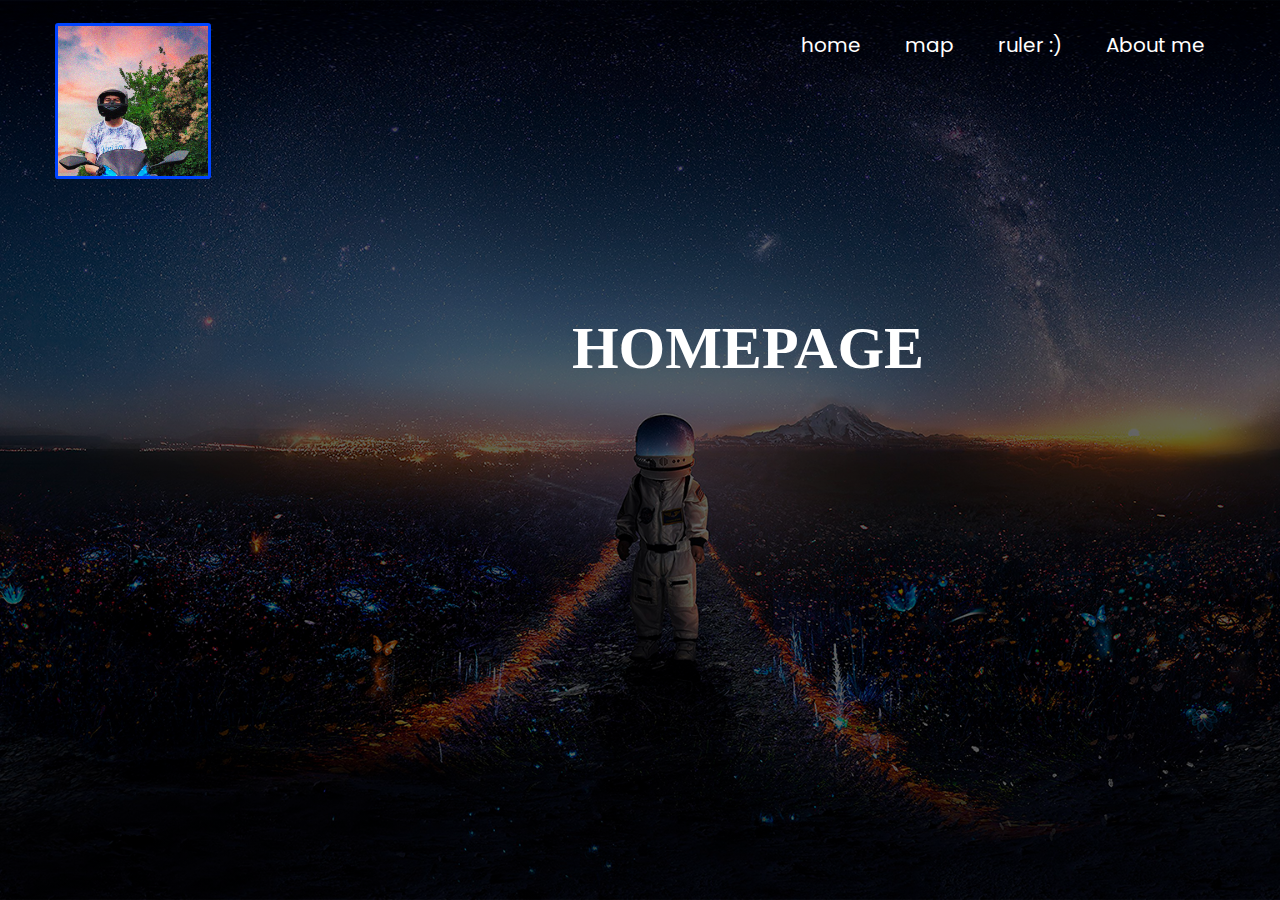
<file: index.html>
<!DOCTYPE html>
<html>
<head>
	<link rel="preconnect" href="https://fonts.gstatic.com">
<link href="https://fonts.googleapis.com/css2?family=Poppins&display=swap" rel="stylesheet">
	<meta charset="utf-8">
	<title>Homepage</title>
	<link rel="stylesheet" type="text/css" href="style.css">
</head>
<body class="bgc">
	
	<header>
		<div class = "wrapper">
			<div class="logo">
				<img src="images/logo.png" alt="Я">
			</div>
			<ul class="nav-area">
				<li><a href="index.html">home</a></li>
				<li><a href="map.html">map</a></li>
				<li><a href="ruler.html">ruler :)</a></li>
				<li><a href="aboutme.html">About me</a></li>
			</ul>
		</div>

		<div class="welcome-text">
			<h1>Homepage </h1>
		</div>
	</header>
</body>
</html>
</file>
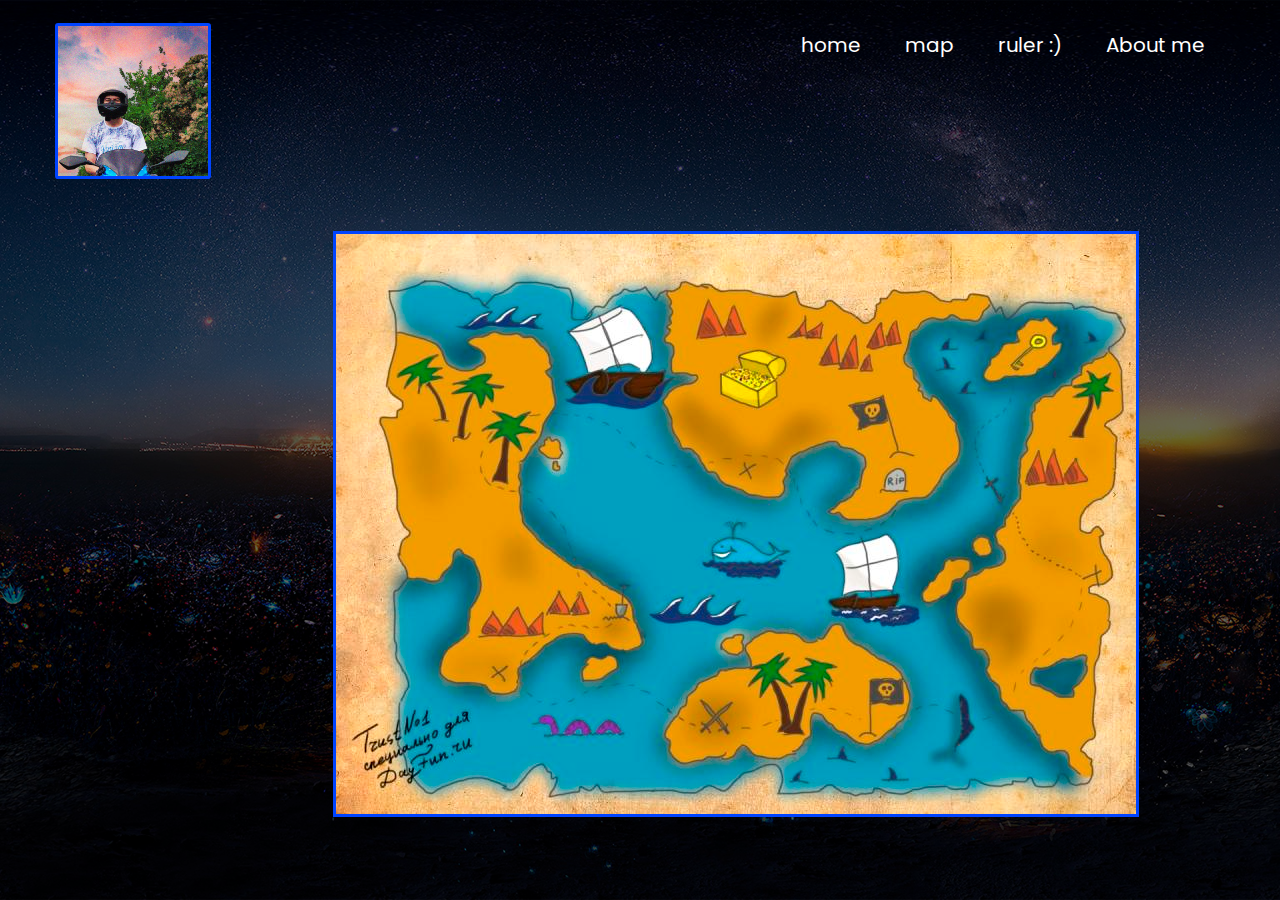
<file: map.html>
<!DOCTYPE html>
<html>
<head>
	<link rel="preconnect" href="https://fonts.gstatic.com">
<link href="https://fonts.googleapis.com/css2?family=Poppins&display=swap" rel="stylesheet">
	<meta charset="utf-8">
	<title>Map</title>
	<link rel="stylesheet" type="text/css" href="style.css">
</head>
<body class="bgc">

	<header>
		<div class = "wrapper">
			<div class="logo">
				<img src="images/logo.png" alt="Я">
			</div>
			<ul class="nav-area">
				<li><a href="index.html">home</a></li>
				<li><a href="map.html">map</a></li>
				<li><a href="ruler.html">ruler :)</a></li>
				<li><a href="aboutme.html">About me</a></li>
			</ul>
		</div>
	</header>
		<div class="map">
			<img src="images/map.jpg"
	         usemap="#map"
	         alt="Navigation">
        </div>
	<p><map name="map">
		<area shape="rect" coords="232,69,330,171" href="https://uk.wikipedia.org/wiki/Човен" title="Човен">
		<area shape="poly" coords="384,161,384,140,395,133,402,121,424,115,441,122,446,126,447,135,437,144,439,161,425,174" href="https://uk.wikipedia.org/wiki/%D0%A1%D0%BA%D1%80%D0%B8%D0%BD%D1%8F" title="Скриня">
		<area shape="poly" title="Прапор" coords="515,173,534,172,548,157,554,182,559,216,575,219,552,221,552,190,521,194,520,183" href="https://uk.wikipedia.org/wiki/%D0%9F%D1%80%D0%B0%D0%BF%D0%BE%D1%80">
		<area shape="poly" title="Ключ" coords="704,101,695,102,694,111,674,131,679,134,684,123,705,111,710,104" href="https://uk.wikipedia.org/wiki/%D0%9A%D0%BB%D1%8E%D1%87_(%D0%B7%D0%B0%D0%BC%D0%BA%D0%BE%D0%B2%D0%B8%D0%B9)">
		<area shape="rect" title="Човен" coords="491,377,568,299" href="https://uk.wikipedia.org/wiki/%D0%A7%D0%BE%D0%B2%D0%B5%D0%BD">
		<area shape="rect" title="Прапор" coords="520,502,565,444" href="https://uk.wikipedia.org/wiki/%D0%9F%D1%80%D0%B0%D0%BF%D0%BE%D1%80">
		<area shape="poly" title="Могила" coords="548,256,548,241,561,233,567,239,571,258" href="https://uk.wikipedia.org/wiki/%D0%9C%D0%BE%D0%B3%D0%B8%D0%BB%D0%B0">
		<area shape="rect" title="Лопата" coords="279,383,294,351" href="https://uk.wikipedia.org/wiki/%D0%9B%D0%BE%D0%BF%D0%B0%D1%82%D0%B0">
		<area shape="poly" title="Змії" coords="204,488,209,480,217,485,221,492,230,494,237,487,247,487,254,494,261,495,268,486,276,485,283,494,278,499,265,500,247,499,230,501,217,499" href="https://uk.wikipedia.org/wiki/%D0%97%D0%BC%D1%96%D1%97">
		<area shape="poly" title="Кит" coords="378,329,374,312,388,303,405,305,416,312,423,317,431,320,438,318,433,308,444,316,451,316,440,322,426,331" href="https://uk.wikipedia.org/wiki/%D0%9A%D0%B8%D1%82%D0%B8">
		<area shape="rect" title="Загроза" coords="366,498,398,465" href="https://uk.wikipedia.org/wiki/%D0%9D%D0%B5%D0%B1%D0%B5%D0%B7%D0%BF%D0%B5%D0%BA%D0%B0">
	</map>
	</p>
</body>
</html>
</file>
<file: style.css>
*{
	margin:0;
	padding: 0;
}

.wrapper{
	width: 1170px;
	margin: auto;
}
.bgc{
	background: linear-gradient(rgba(0,0,0,0.6),rgba(0,0,0,0.6)), url("images/1.jpg");
	height: 100vh;
	-webkit-background-size:cover;
	background-size:  cover;
	background-position: center center;
	position: relative;
	color: #0044ff;
	background-repeat: repeat;
}
.nav-area{
	float: right;
	list-style: none;
	margin-top: 30px;
}
.nav-area li{
	display: inline-block;
}
.nav-area li a{
	color: #fff;
	text-decoration: none;
	padding: 5px 20px;
	font-family:'Poppins', sans-serif;
	font-size: 20px;
}
.nav-area li a:hover{
	background: #fff;
	color: #333;
}
.logo img{
	width: 150px;
	border-radius: 2%;
	margin-top: 2%;
	float: left;
	height: auto;
	border: 3px solid #0044ff;
}
.welcome-text{
	position: absolute;
	width: 600px;
	height: 300px;
	margin: 24.5% 35%;
	text-align: center;
}
.welcome-text h1:hover{
	color: #0044ff;
}
.welcome-text h1{
	text-align: center;
	color: #fff;
	text-transform: uppercase;
	font-size: 60px;
}
.map img{
	margin: 4% 26%;
	border: 3px solid #0044ff;
}
.pes p{
	text-align: center;
	color: #fff;
	font-size: 24px;
	font-family: 'Neucha', cursive;
}
.pes{
	text-align: center;
	color: #fff;
	font-size: 25px;
	font-family: 'Neucha', cursive;
}
.pes input{
	font-family: 'Neucha', cursive;
	zoom:2;
}
.anketa li{
	color: #fff;
	text-transform: uppercase;
	font-size: 34px;
	text-align: left;
	
}
.pes label:hover{
	color:#4c00ff;
}
.pes p:hover{
	color:#4c00ff;
}
.pes input:hover{
	color: #4c00ff;
}
.welcome-text1{
	position: absolute;
	text-align: center;
	width: 700px;
	margin: 6% 32%;
}
.welcome-text1 img{
	border-radius: 1%;
	width: 700px;
	height: auto;
	border: 3px solid #0044ff;

}
.table
{
	border-style: solid;
	border-radius: 30px;
	color: #fff;
	border:8px solid #2600ff;
	background: linear-gradient(#0c0a0c98, rgba(76, 0, 255, 0.459));
	margin: auto; 
	font-family: 'Neucha', cursive;
	font-size: 30px;
}
.table p{
	font-size: 30px;
}
.table td{
	font-size: 36px;
}
.tab1{
	box-sizing: border-box;
	border: 1px solid #2600ff;
}
.povid :hover{
	color: rgb(0, 47, 255);
}
.povid{
	border-radius: 10px;
	margin-top: 20px;
	font-size: 30px;
	color: #fff;
	font-family: 'Open Sans Condensed', sans-serif;
}
.anketa p input{
	font-size: 25px;
	font-family:  'Neucha', cursive;
	margin-bottom: 20px;
}
.table td:hover
{
	background: linear-gradient(#00ff0000, #8c00ffa2); 
	color:#9198e5;
	text-align: center;
}
.anketa{
	margin-top: 20px;
}
.anketa p input:hover{
	color: rgb(0, 162, 255);
}
.welcome-ruler{
	position: absolute;
	margin-left: 50px;
	margin-top: 200px;
}
.ruler {
	zoom: 1.4;
	overflow: hidden;
	font-family: monospace;
	height: 70px;
	line-height: 60px;
	padding-left: 1px;
	word-spacing: 10px;
	background: rgb(0, 60, 255) repeat-x;
	background-image: linear-gradient(270deg, rgb(0,0,0) 1px, rgba(0,0,0,0) 1px), linear-gradient(270deg, rgb(0,0,0) 1px, rgba(0,0,0,0) 1px), linear-gradient(270deg, rgb(0,0,0) 1px, rgba(0,0,0,0) 1px);
	background-size: 4px 10%, 20px 20%, 40px 25%;
	}
.rul{
	border-radius: 2%	;
	border: 55px solid #0044ff;
	margin-top: 10%;
	margin-left: 10%;
	zoom: 0.1;
}
.ruler:hover{
	background-color: rgb(0, 255, 0);
}
</file>
